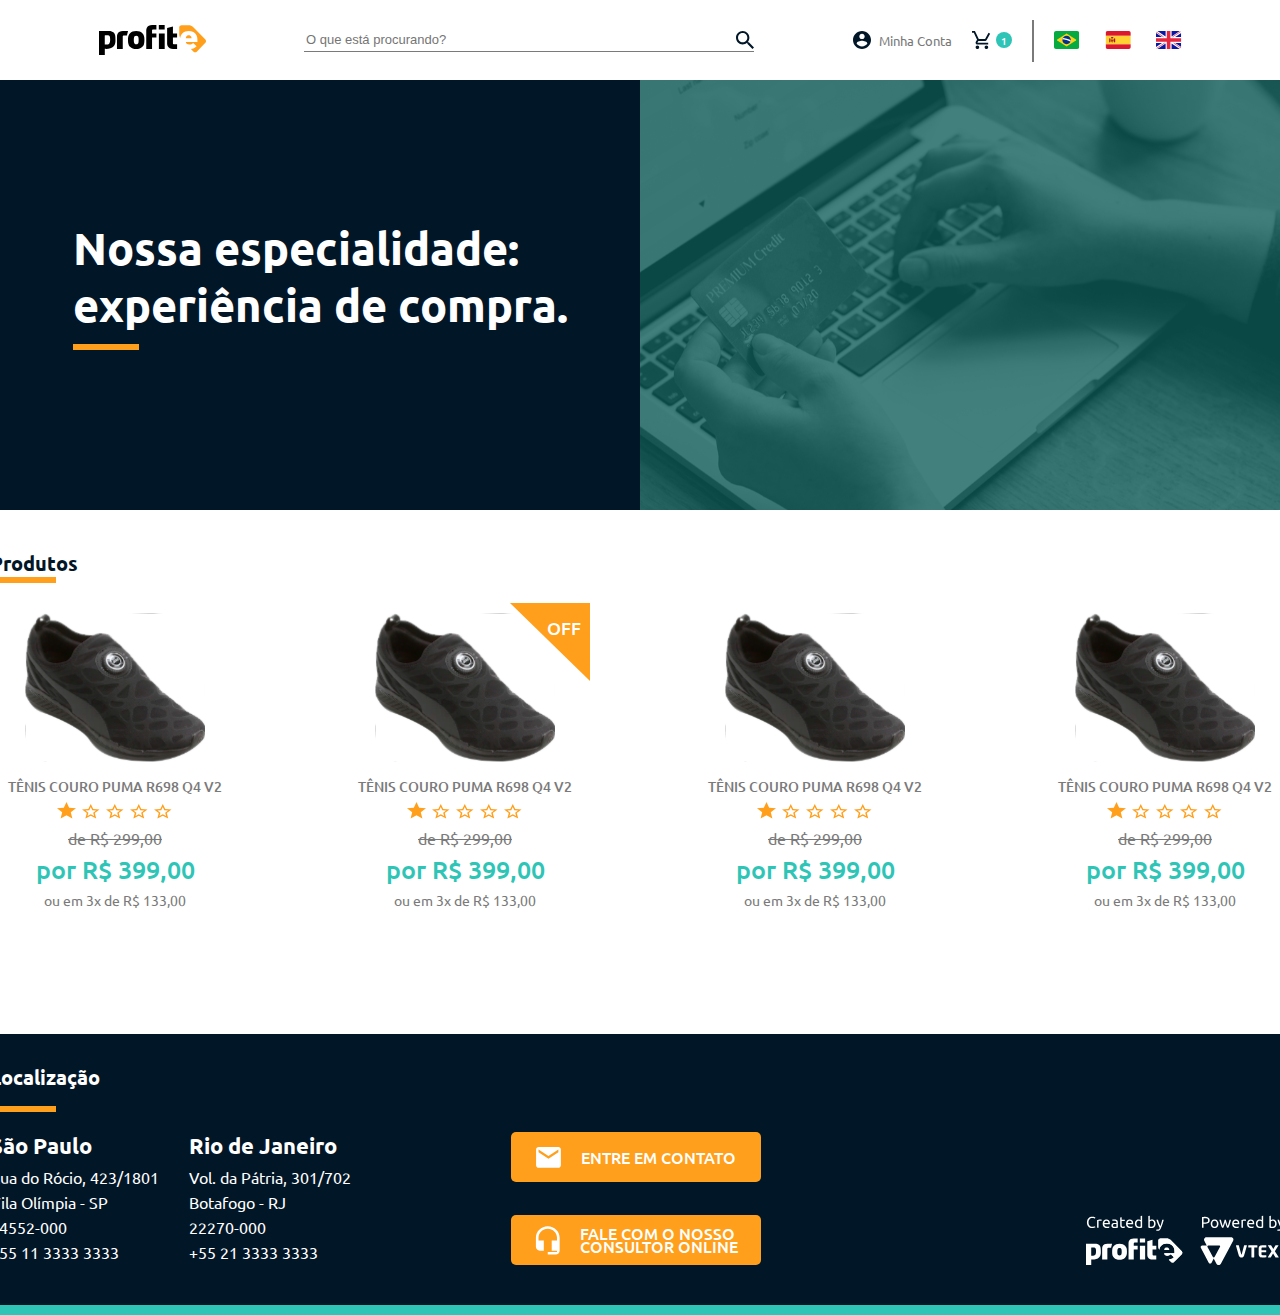
<file: index.html>
<!DOCTYPE html>
<html lang="pt-br">
<head>
  <meta charset="UTF-8">
  <meta name="viewport" content="width=device-width, initial-scale=1.0">
  <link rel="stylesheet" href="/assets/css/style.css">
  <link rel="shortcut icon" href="/assets/images/logo-profite.svg" type="image/x-icon">
  <title>Profit-e - Teste de Layout</title>
</head>
<body>
  <!-- Início do HEADER -->
  <header>
    <div class="logo">
      <img src="/assets/images/logo-profite.svg" alt="logo da empresa profite">
    </div>
    <div class="search">
      <input type="text" id="search-txt" placeholder="O que está procurando?">
    </div>
    <div class="acessibilidade">
    <div class="account">
      <img src="/assets/images/icon-myaccount.svg" alt="minha conta">
      <a href="#">Minha Conta</a>
    </div>
    <div class="cart">
      <img src="/assets/images/icon-cart.svg" alt="carrinho">
      <p>1</p>
    </div>
    <div class="v-line"></div>
    <div class="language">
      <a href="/index.html"><img src="/assets/images/icon-brazil.svg" alt="bandeira do Brasil"></a>
      <a href="/index-es.html"><img src="/assets/images/icon-spain.svg" alt="bandeira da Espanha"></a>
      <a href="/index-en.html"><img src="/assets/images/icon-uk.svg" alt="bandeira do Reino Unido"></a>
    </div>
  </div>
  </header>
<!-- FINAL do HEADER -->

<article>
  <div class="banner-left">
    <div class="banner-left-container">
    <h1>Nossa especialidade:<br> experiência de compra.</h1>
    <div class="h-line"></div>
  </div>
  </div>
  <div class="banner-right">
    <div class="background-layer">
    </div>
  </div>
</article>

<section>
<div class="prateleira">
  <h2>Produtos</h2>
  <div class="h-line"></div>
<div class="produtos">
  <div class="produto-1">
    <div class="product-img"><img src="/assets/images/product-tenis.svg" alt="imagem de um tênis"></div>
    <div class="produto-titulo"><p>TÊNIS COURO PUMA R698 Q4 V2</p></div>
    <div class="rating">
      <img src="/assets/images/icon-rating-good.svg" alt="estrela preenchida">
      <img src="/assets/images/icon-rating-bad.svg" alt="estrela vazia">
      <img src="/assets/images/icon-rating-bad.svg" alt="estrela vazia">
      <img src="/assets/images/icon-rating-bad.svg" alt="estrela vazia">
      <img src="/assets/images/icon-rating-bad.svg" alt="estrela vazia">
    </div>
    <div class="produto-valor-antigo"><p>de R$ 299,00</p></div>
    <div class="produto-valor-novo"><p>por R$ 399,00</p></div>
    <div class="produto-prazo-pagamento"><p>ou em 3x de R$ 133,00</p></div>
    <div class="produto-comprar">
      <a href="#">
        <button>
          <img src="/assets/images/icon-cart-plus.svg" alt="">
          <p>COMPRAR</p>
        </button>
      </a>
    </div>
  </div>
  <div class="produto-2">
    <p id="flag">OFF</p>
    <div class="product-img"><img src="/assets/images/product-tenis.svg" alt="imagem de um tênis"></div>
    <div class="produto-titulo"><p>TÊNIS COURO PUMA R698 Q4 V2</p></div>
    <div class="rating">
      <img src="/assets/images/icon-rating-good.svg" alt="estrela preenchida">
      <img src="/assets/images/icon-rating-bad.svg" alt="estrela vazia">
      <img src="/assets/images/icon-rating-bad.svg" alt="estrela vazia">
      <img src="/assets/images/icon-rating-bad.svg" alt="estrela vazia">
      <img src="/assets/images/icon-rating-bad.svg" alt="estrela vazia">
    </div>
    <div class="produto-valor-antigo"><p>de R$ 299,00</p></div>
    <div class="produto-valor-novo"><p>por R$ 399,00</p></div>
    <div class="produto-prazo-pagamento"><p>ou em 3x de R$ 133,00</p></div>
    <div class="produto-comprar">
      <a href="#">
        <button>
          <img src="/assets/images/icon-cart-plus.svg" alt="carrinho com produtos">
          <p>COMPRAR</p>
        </button>
      </a>
    </div>
  </div>
  <div class="produto-3">
    <div class="product-img"><img src="/assets/images/product-tenis.svg" alt="imagem de um tênis"></div>
    <div class="produto-titulo"><p>TÊNIS COURO PUMA R698 Q4 V2</p></div>
    <div class="rating">
      <img src="/assets/images/icon-rating-good.svg" alt="estrela preenchida">
      <img src="/assets/images/icon-rating-bad.svg" alt="estrela vazia">
      <img src="/assets/images/icon-rating-bad.svg" alt="estrela vazia">
      <img src="/assets/images/icon-rating-bad.svg" alt="estrela vazia">
      <img src="/assets/images/icon-rating-bad.svg" alt="estrela vazia">
    </div>
    <div class="produto-valor-antigo"><p>de R$ 299,00</p></div>
    <div class="produto-valor-novo"><p>por R$ 399,00</p></div>
    <div class="produto-prazo-pagamento"><p>ou em 3x de R$ 133,00</p></div>
    <div class="produto-comprar">
      <a href="#">
        <button>
          <img src="/assets/images/icon-cart-plus.svg" alt="carrinho com produtos">
          <p>COMPRAR</p>
        </button>
      </a>
    </div>
  </div>
  <div class="produto-4">
    <div class="product-img"><img src="/assets/images/product-tenis.svg" alt="imagem de um tênis"></div>
    <div class="produto-titulo"><p>TÊNIS COURO PUMA R698 Q4 V2</p></div>
    <div class="rating">
      <img src="/assets/images/icon-rating-good.svg" alt="estrela preenchida">
      <img src="/assets/images/icon-rating-bad.svg" alt="estrela vazia">
      <img src="/assets/images/icon-rating-bad.svg" alt="estrela vazia">
      <img src="/assets/images/icon-rating-bad.svg" alt="estrela vazia">
      <img src="/assets/images/icon-rating-bad.svg" alt="estrela vazia">
    </div>
    <div class="produto-valor-antigo"><p>de R$ 299,00</p></div>
    <div class="produto-valor-novo"><p>por R$ 399,00</p></div>
    <div class="produto-prazo-pagamento"><p>ou em 3x de R$ 133,00</p></div>
    <div class="produto-comprar">
      <a href="#">
        <button>
          <img src="/assets/images/icon-cart-plus.svg" alt="carrinho com produtos">
          <p>COMPRAR</p>
        </button>
      </a>
    </div>
  </div>
</div>
</div>
</section>

<footer>
  <div class="footer-container">
    <h2>Localização</h2>
    <div class="h-line"></div>
  <div class="informacoes">
    <div class="localizacao">
      <div class="sp">
        <h1>São Paulo</h1>
        <p>Rua do Rócio, 423/1801<br>
        Vila Olímpia - SP<br>
        04552-000<br>
        +55 11  3333 3333</p>
      </div>
      <div class="rj">
        <h1>Rio de Janeiro</h1>
        <p>Vol. da Pátria, 301/702<br>
        Botafogo - RJ<br>
        22270-000<br>
        +55 21  3333 3333</p>
      </div>
    </div>
    <div class="contato">
      <div class="entrar-contato">
        <a href="#">
          <button>
          <img src="/assets/images/icon-mail.svg" alt="imagem de uma carta">
          <p>ENTRE EM CONTATO</p>
        </button>
      </a>
      </div>
      <div class="entrar-contato">
        <a href="#">
          <button>
          <img src="/assets/images/icon-phone.svg" alt="imagem de um headset">
          <p>FALE COM O NOSSO<br>CONSULTOR ONLINE</p>
        </button>
      </a>
      </div>
    </div>
    <div class="footer-logos">
      <img src="/assets/images/icon-logos-footer.svg" alt="logotipos da empresa">
    </div>
  </div>
</div>
  <div class="footer-end"></div>
</footer>
</body>
</html>
</file>
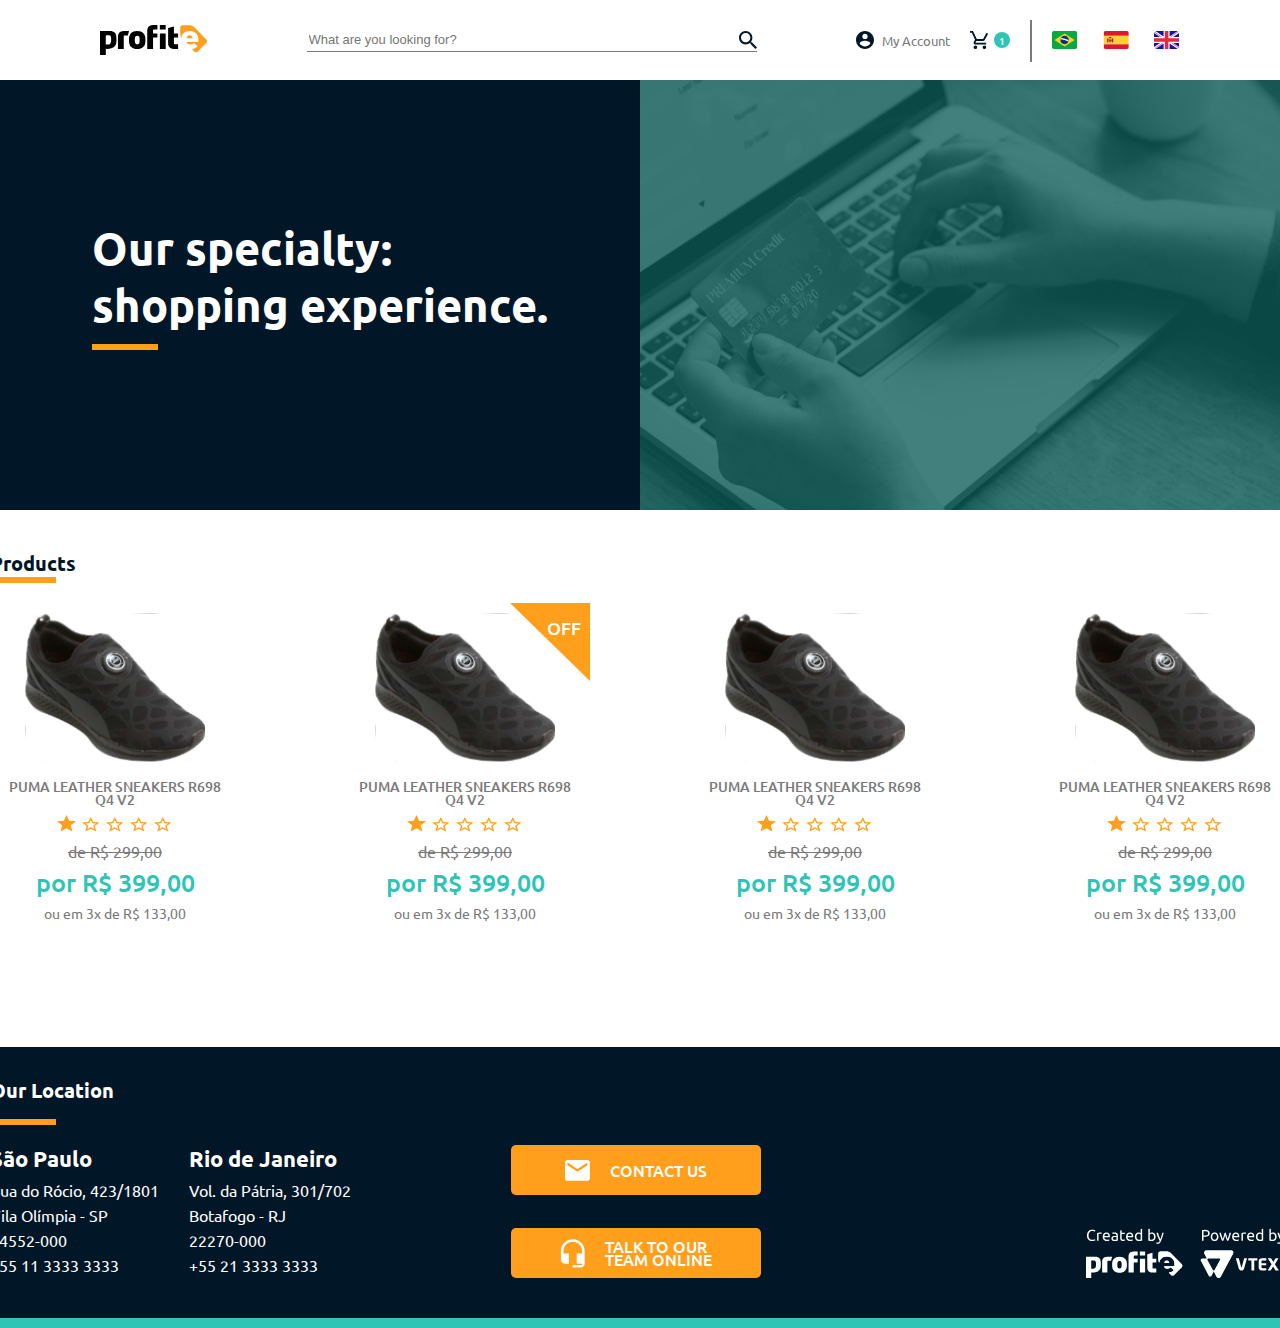
<file: index-en.html>
<!DOCTYPE html>
<html lang="en-GB">
<head>
  <meta charset="UTF-8">
  <meta name="viewport" content="width=device-width, initial-scale=1.0">
  <link rel="stylesheet" href="/assets/css/style.css">
  <link rel="shortcut icon" href="/assets/images/logo-profite.svg" type="image/x-icon">
  <title>Profit-e - Layout Test</title>
</head>
<body>
  <!-- Início do HEADER -->
  <header>
    <div class="logo">
      <img src="/assets/images/logo-profite.svg" alt="profite company logo">
    </div>
    <div class="search">
      <input type="text" id="search-txt" placeholder="What are you looking for?">
    </div>
    <div class="acessibilidade">
    <div class="account">
      <img src="/assets/images/icon-myaccount.svg" alt="my account">
      <a href="#">My Account</a>
    </div>
    <div class="cart">
      <img src="/assets/images/icon-cart.svg" alt="cart">
      <p>1</p>
    </div>
    <div class="v-line"></div>
    <div class="language">
      <a href="/index.html"><img src="/assets/images/icon-brazil.svg" alt="flag of brazil"></a>
      <a href="/index-es.html"><img src="/assets/images/icon-spain.svg" alt="flag of spain"></a>
      <a href="/index-en.html"><img src="/assets/images/icon-uk.svg" alt="flag of united kingdom"></a>
    </div>
  </div>
  </header>
<!-- FINAL do HEADER -->

<article>
  <div class="banner-left">
    <div class="banner-left-container">
    <h1>Our specialty:<br> shopping experience.</h1>
    <div class="h-line"></div>
  </div>
  </div>
  <div class="banner-right">
    <div class="background-layer">
    </div>
  </div>
</article>

<section>
<div class="prateleira">
  <h2>Products</h2>
  <div class="h-line"></div>
<div class="produtos">
  <div class="produto-1">
    <div class="product-img"><img src="/assets/images/product-tenis.svg" alt="puma leather sneakers image"></div>
    <div class="produto-titulo"><p>PUMA LEATHER SNEAKERS R698 Q4 V2</p></div>
    <div class="rating">
      <img src="/assets/images/icon-rating-good.svg" alt="filled star">
      <img src="/assets/images/icon-rating-bad.svg" alt="empty star">
      <img src="/assets/images/icon-rating-bad.svg" alt="empty star">
      <img src="/assets/images/icon-rating-bad.svg" alt="empty star">
      <img src="/assets/images/icon-rating-bad.svg" alt="empty star">
    </div>
    <div class="produto-valor-antigo"><p>de R$ 299,00</p></div>
    <div class="produto-valor-novo"><p>por R$ 399,00</p></div>
    <div class="produto-prazo-pagamento"><p>ou em 3x de R$ 133,00</p></div>
    <div class="produto-comprar">
      <a href="#">
        <button>
          <img src="/assets/images/icon-cart-plus.svg" alt="">
          <p>BUY</p>
        </button>
      </a>
    </div>
  </div>
  <div class="produto-2">
    <p id="flag">OFF</p>
    <div class="product-img"><img src="/assets/images/product-tenis.svg" alt="puma leather sneakers image"></div>
    <div class="produto-titulo"><p>PUMA LEATHER SNEAKERS R698 Q4 V2</p></div>
    <div class="rating">
      <img src="/assets/images/icon-rating-good.svg" alt="filled star">
      <img src="/assets/images/icon-rating-bad.svg" alt="empty star">
      <img src="/assets/images/icon-rating-bad.svg" alt="empty star">
      <img src="/assets/images/icon-rating-bad.svg" alt="empty star">
      <img src="/assets/images/icon-rating-bad.svg" alt="empty star">
    </div>
    <div class="produto-valor-antigo"><p>de R$ 299,00</p></div>
    <div class="produto-valor-novo"><p>por R$ 399,00</p></div>
    <div class="produto-prazo-pagamento"><p>ou em 3x de R$ 133,00</p></div>
    <div class="produto-comprar">
      <a href="#">
        <button>
          <img src="/assets/images/icon-cart-plus.svg" alt="cart with products">
          <p>BUY</p>
        </button>
      </a>
    </div>
  </div>
  <div class="produto-3">
    <div class="product-img"><img src="/assets/images/product-tenis.svg" alt="puma leather sneakers image"></div>
    <div class="produto-titulo"><p>PUMA LEATHER SNEAKERS R698 Q4 V2</p></div>
    <div class="rating">
      <img src="/assets/images/icon-rating-good.svg" alt="filled star">
      <img src="/assets/images/icon-rating-bad.svg" alt="empty star">
      <img src="/assets/images/icon-rating-bad.svg" alt="empty star">
      <img src="/assets/images/icon-rating-bad.svg" alt="empty star">
      <img src="/assets/images/icon-rating-bad.svg" alt="empty star">
    </div>
    <div class="produto-valor-antigo"><p>de R$ 299,00</p></div>
    <div class="produto-valor-novo"><p>por R$ 399,00</p></div>
    <div class="produto-prazo-pagamento"><p>ou em 3x de R$ 133,00</p></div>
    <div class="produto-comprar">
      <a href="#">
        <button>
          <img src="/assets/images/icon-cart-plus.svg" alt="cart with products">
          <p>BUY</p>
        </button>
      </a>
    </div>
  </div>
  <div class="produto-4">
    <div class="product-img"><img src="/assets/images/product-tenis.svg" alt="puma leather sneakers image"></div>
    <div class="produto-titulo"><p>PUMA LEATHER SNEAKERS R698 Q4 V2</p></div>
    <div class="rating">
      <img src="/assets/images/icon-rating-good.svg" alt="filled star">
      <img src="/assets/images/icon-rating-bad.svg" alt="empty star">
      <img src="/assets/images/icon-rating-bad.svg" alt="empty star">
      <img src="/assets/images/icon-rating-bad.svg" alt="empty star">
      <img src="/assets/images/icon-rating-bad.svg" alt="empty star">
    </div>
    <div class="produto-valor-antigo"><p>de R$ 299,00</p></div>
    <div class="produto-valor-novo"><p>por R$ 399,00</p></div>
    <div class="produto-prazo-pagamento"><p>ou em 3x de R$ 133,00</p></div>
    <div class="produto-comprar">
      <a href="#">
        <button>
          <img src="/assets/images/icon-cart-plus.svg" alt="cart with products">
          <p>BUY</p>
        </button>
      </a>
    </div>
  </div>
</div>
</div>
</section>

<footer>
  <div class="footer-container">
    <h2>Our Location</h2>
    <div class="h-line"></div>
  <div class="informacoes">
    <div class="localizacao">
      <div class="sp">
        <h1>São Paulo</h1>
        <p>Rua do Rócio, 423/1801<br>
        Vila Olímpia - SP<br>
        04552-000<br>
        +55 11  3333 3333</p>
      </div>
      <div class="rj">
        <h1>Rio de Janeiro</h1>
        <p>Vol. da Pátria, 301/702<br>
        Botafogo - RJ<br>
        22270-000<br>
        +55 21  3333 3333</p>
      </div>
    </div>
    <div class="contato">
      <div class="entrar-contato">
        <a href="#">
          <button>
          <img src="/assets/images/icon-mail.svg" alt="email image">
          <p>CONTACT US</p>
        </button>
      </a>
      </div>
      <div class="entrar-contato">
        <a href="#">
          <button>
          <img src="/assets/images/icon-phone.svg" alt="headset image">
          <p>TALK TO OUR<br>TEAM ONLINE</p>
        </button>
      </a>
      </div>
    </div>
    <div class="footer-logos">
      <img src="/assets/images/icon-logos-footer.svg" alt="company logo">
    </div>
  </div>
</div>
  <div class="footer-end"></div>
</footer>
</body>
</html>
</file>
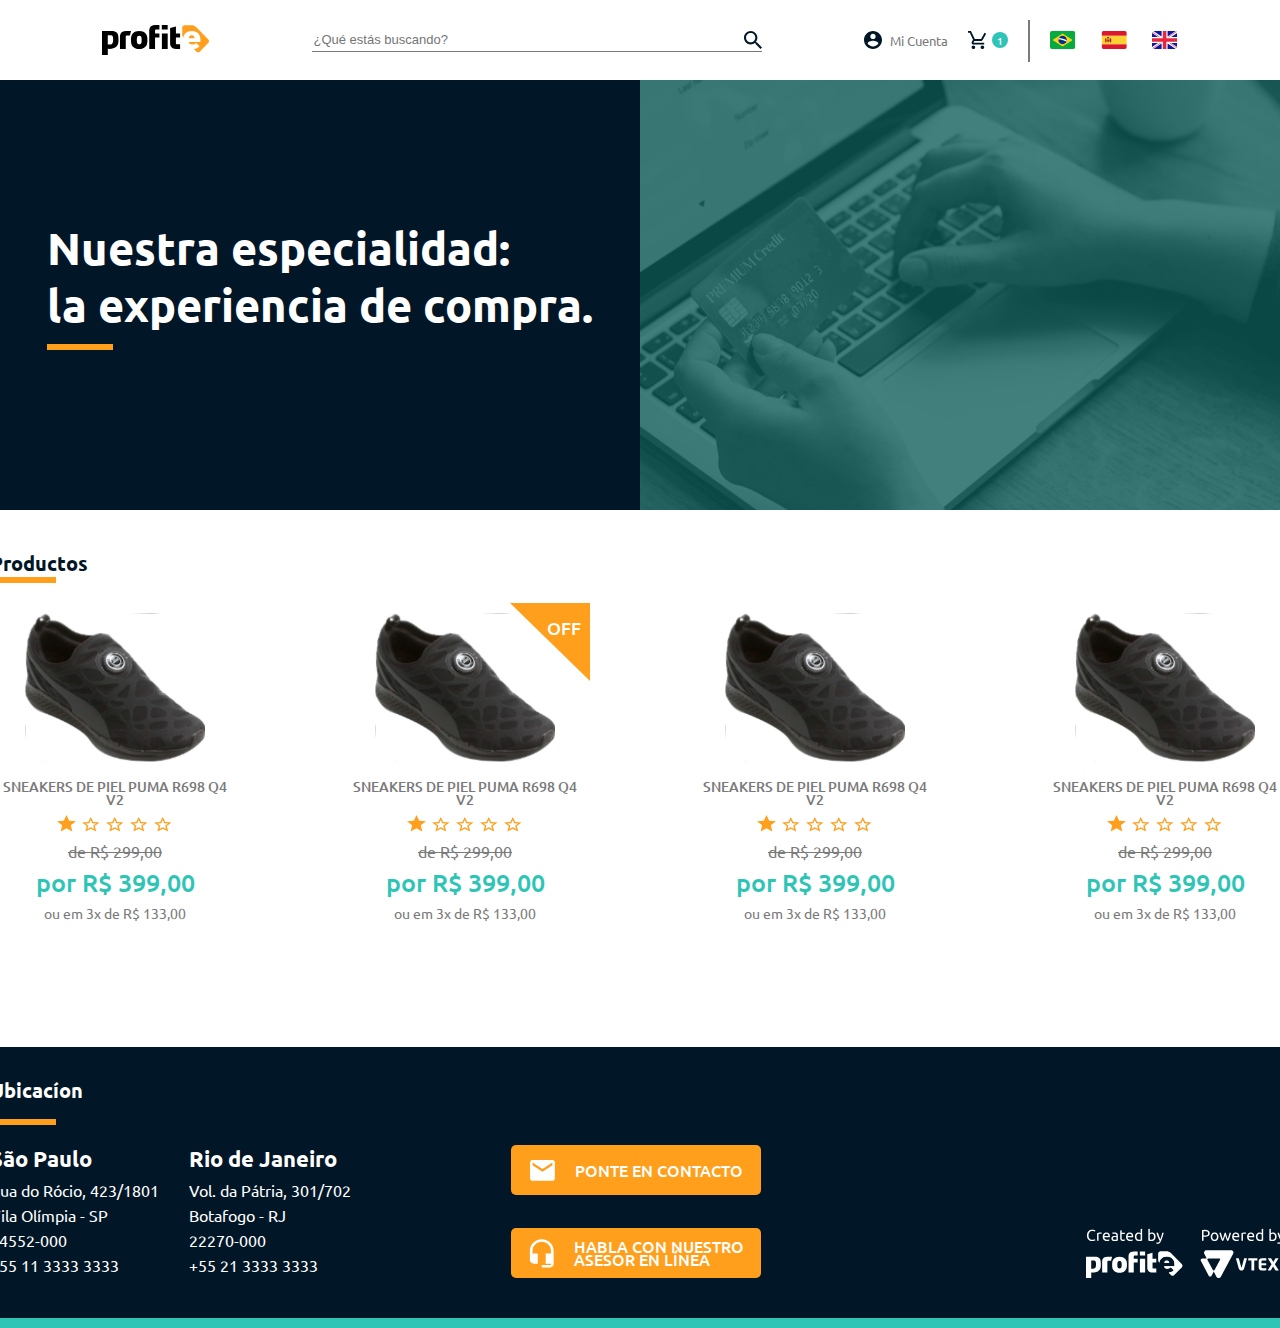
<file: index-es.html>
<!DOCTYPE html>
<html lang="es-ES">
<head>
  <meta charset="UTF-8">
  <meta name="viewport" content="width=device-width, initial-scale=1.0">
  <link rel="stylesheet" href="/assets/css/style.css">
  <link rel="shortcut icon" href="/assets/images/logo-profite.svg" type="image/x-icon">
  <title>Profit-e - Prueba de Layout</title>
</head>
<body>
  <!-- Início do HEADER -->
  <header>
    <div class="logo">
      <img src="/assets/images/logo-profite.svg" alt="logo de la empresa profite">
    </div>
    <div class="search">
      <input type="text" id="search-txt" placeholder="¿Qué estás buscando?">
    </div>
    <div class="acessibilidade">
    <div class="account">
      <img src="/assets/images/icon-myaccount.svg" alt="mi cuenta">
      <a href="#">Mi Cuenta</a>
    </div>
    <div class="cart">
      <img src="/assets/images/icon-cart.svg" alt="carro de las compras">
      <p>1</p>
    </div>
    <div class="v-line"></div>
    <div class="language">
      <a href="/index.html"><img src="/assets/images/icon-brazil.svg" alt="bandera de brasil"></a>
      <a href="/index-es.html"><img src="/assets/images/icon-spain.svg" alt="bandera de españa"></a>
      <a href="/index-en.html"><img src="/assets/images/icon-uk.svg" alt="bandera de reino unido"></a>
    </div>
  </div>
  </header>
<!-- FINAL do HEADER -->

<article>
  <div class="banner-left">
    <div class="banner-left-container">
    <h1>Nuestra especialidad:<br> la experiencia de compra.</h1>
    <div class="h-line"></div>
  </div>
  </div>
  <div class="banner-right">
    <div class="background-layer">
    </div>
  </div>
</article>

<section>
<div class="prateleira">
  <h2>Productos</h2>
  <div class="h-line"></div>
<div class="produtos">
  <div class="produto-1">
    <div class="product-img"><img src="/assets/images/product-tenis.svg" alt="imagen de un sneaker de piel puma"></div>
    <div class="produto-titulo"><p>SNEAKERS DE PIEL PUMA R698 Q4 V2</p></div>
    <div class="rating">
      <img src="/assets/images/icon-rating-good.svg" alt="estrella llena">
      <img src="/assets/images/icon-rating-bad.svg" alt="estrella vacia">
      <img src="/assets/images/icon-rating-bad.svg" alt="estrella vacia">
      <img src="/assets/images/icon-rating-bad.svg" alt="estrella vacia">
      <img src="/assets/images/icon-rating-bad.svg" alt="estrella vacia">
    </div>
    <div class="produto-valor-antigo"><p>de R$ 299,00</p></div>
    <div class="produto-valor-novo"><p>por R$ 399,00</p></div>
    <div class="produto-prazo-pagamento"><p>ou em 3x de R$ 133,00</p></div>
    <div class="produto-comprar">
      <a href="#">
        <button>
          <img src="/assets/images/icon-cart-plus.svg" alt="">
          <p>COMPRAR</p>
        </button>
      </a>
    </div>
  </div>
  <div class="produto-2">
    <p id="flag">OFF</p>
    <div class="product-img"><img src="/assets/images/product-tenis.svg" alt="imagen de un sneaker de piel puma"></div>
    <div class="produto-titulo"><p>SNEAKERS DE PIEL PUMA R698 Q4 V2</p></div>
    <div class="rating">
      <img src="/assets/images/icon-rating-good.svg" alt="estrella llena">
      <img src="/assets/images/icon-rating-bad.svg" alt="estrella vacia">
      <img src="/assets/images/icon-rating-bad.svg" alt="estrella vacia">
      <img src="/assets/images/icon-rating-bad.svg" alt="estrella vacia">
      <img src="/assets/images/icon-rating-bad.svg" alt="estrella vacia">
    </div>
    <div class="produto-valor-antigo"><p>de R$ 299,00</p></div>
    <div class="produto-valor-novo"><p>por R$ 399,00</p></div>
    <div class="produto-prazo-pagamento"><p>ou em 3x de R$ 133,00</p></div>
    <div class="produto-comprar">
      <a href="#">
        <button>
          <img src="/assets/images/icon-cart-plus.svg" alt="carrito con productos">
          <p>COMPRAR</p>
        </button>
      </a>
    </div>
  </div>
  <div class="produto-3">
    <div class="product-img"><img src="/assets/images/product-tenis.svg" alt="imagen de un sneaker de piel puma"></div>
    <div class="produto-titulo"><p>SNEAKERS DE PIEL PUMA R698 Q4 V2</p></div>
    <div class="rating">
      <img src="/assets/images/icon-rating-good.svg" alt="estrella llena">
      <img src="/assets/images/icon-rating-bad.svg" alt="estrella vacia">
      <img src="/assets/images/icon-rating-bad.svg" alt="estrella vacia">
      <img src="/assets/images/icon-rating-bad.svg" alt="estrella vacia">
      <img src="/assets/images/icon-rating-bad.svg" alt="estrella vacia">
    </div>
    <div class="produto-valor-antigo"><p>de R$ 299,00</p></div>
    <div class="produto-valor-novo"><p>por R$ 399,00</p></div>
    <div class="produto-prazo-pagamento"><p>ou em 3x de R$ 133,00</p></div>
    <div class="produto-comprar">
      <a href="#">
        <button>
          <img src="/assets/images/icon-cart-plus.svg" alt="carrito con productos">
          <p>COMPRAR</p>
        </button>
      </a>
    </div>
  </div>
  <div class="produto-4">
    <div class="product-img"><img src="/assets/images/product-tenis.svg" alt="imagen de un sneaker de piel puma"></div>
    <div class="produto-titulo"><p>SNEAKERS DE PIEL PUMA R698 Q4 V2</p></div>
    <div class="rating">
      <img src="/assets/images/icon-rating-good.svg" alt="estrella llena">
      <img src="/assets/images/icon-rating-bad.svg" alt="estrella vacia">
      <img src="/assets/images/icon-rating-bad.svg" alt="estrella vacia">
      <img src="/assets/images/icon-rating-bad.svg" alt="estrella vacia">
      <img src="/assets/images/icon-rating-bad.svg" alt="estrella vacia">
    </div>
    <div class="produto-valor-antigo"><p>de R$ 299,00</p></div>
    <div class="produto-valor-novo"><p>por R$ 399,00</p></div>
    <div class="produto-prazo-pagamento"><p>ou em 3x de R$ 133,00</p></div>
    <div class="produto-comprar">
      <a href="#">
        <button>
          <img src="/assets/images/icon-cart-plus.svg" alt="carrito con productos">
          <p>COMPRAR</p>
        </button>
      </a>
    </div>
  </div>
</div>
</div>
</section>

<footer>
  <div class="footer-container">
    <h2>Ubicacíon</h2>
    <div class="h-line"></div>
  <div class="informacoes">
    <div class="localizacao">
      <div class="sp">
        <h1>São Paulo</h1>
        <p>Rua do Rócio, 423/1801<br>
        Vila Olímpia - SP<br>
        04552-000<br>
        +55 11  3333 3333</p>
      </div>
      <div class="rj">
        <h1>Rio de Janeiro</h1>
        <p>Vol. da Pátria, 301/702<br>
        Botafogo - RJ<br>
        22270-000<br>
        +55 21  3333 3333</p>
      </div>
    </div>
    <div class="contato">
      <div class="entrar-contato">
        <a href="#">
          <button>
          <img src="/assets/images/icon-mail.svg" alt="imagen de una carta">
          <p>PONTE EN CONTACTO</p>
        </button>
      </a>
      </div>
      <div class="entrar-contato">
        <a href="#">
          <button>
          <img src="/assets/images/icon-phone.svg" alt="imagen de un headset">
          <p>HABLA CON NUESTRO<br> ASESOR EN LÍNEA</p>
        </button>
      </a>
      </div>
    </div>
    <div class="footer-logos">
      <img src="/assets/images/icon-logos-footer.svg" alt="logo de la empresa">
    </div>
  </div>
</div>
  <div class="footer-end"></div>
</footer>
</body>
</html>
</file>
<file: assets/css/style.css>
@import url('https://fonts.googleapis.com/css2?family=Ubuntu:ital,wght@0,300;0,400;0,500;0,700;1,300;1,400;1,500;1,700&display=swap');

body {
  margin: 0px;
  padding: 0px;
}

header {
  background-color: #FFFFFF;
  display: flex;
  height: 80px;
  justify-content: space-evenly;
  text-align: center;
}

.logo {
  display: flex;
  justify-content: center;
  align-items: center;
}

.search {
  display: flex;
  align-items: center;
  width: 450px;
}

#search-txt {
  box-sizing: border-box;
  border-style: none;
  border-bottom: 1px solid #7A7A7A;
  width: 100%;
  height: 23px;
  background-image: url(/assets/images/icon-search.svg);
  background-repeat: no-repeat;
  background-position: right;
  font-size: 13px;
  color: #7A7A7A;
  outline: none;
}

.acessibilidade {
  display: flex;
  gap: 20px;
}

.account {
  display: flex;
  align-items: center;
  gap: 8px;
}

.account a {
  font-family: 'Ubuntu';
  font-weight: 400;
  font-size: 13px;
  color: #7A7A7A;
  text-decoration: none;
}

.cart {
  display: flex;
  align-items: center;
  gap: 5px;
}

.cart p {
  display: flex;
  justify-content: center;
  align-items: center;
  width: 14px;
  height: 14px;
  background-color: #2EC4B6;
  color: #FFFFFF;
  font-family: 'Ubuntu';
  font-weight: 500;
  font-size: 10px;
  padding: 1px;
  border-radius: 100%;
}

.v-line {
  margin-top: 20px;
  border: solid 1px #7A7A7A;
  height: 40px;
}

.language,
.language a {
  display: flex;
  gap: 25px;
  align-items: center;
}

article {
  display: flex;
  height: 430px;
}

.banner-left {
  background-color: #011627;
  min-width: 50%;
  display: flex;
  flex-direction: column;
  align-items: center;
  justify-content: center;
}

.banner-left h1 {
  color: white;
  font-family: 'Ubuntu';
  font-weight: 700;
  font-size: 45px;
  margin: 0px 0px 10px 0px;
}


.banner-right {
  width: 100%;
  background: no-repeat url('/assets/images/banner-right.svg');
  background-size: cover;
}

.background-layer {
  background-color: rgba(0, 90, 85, 0.7);
  height: 100%;
}

section {
  display: flex;
  justify-content: center;
  padding: 40px;
}

.prateleira {
  display: flex;
  flex-direction: column;
}

.prateleira h2 {
  margin-bottom: 5px;
  font-family: 'Ubuntu';
  font-weight: 700;
  font-size: 20px;
  color: #011627;
  margin: 0px;
}

.h-line {
  display: flex;
  border: solid 3px #FF9F1C;
  width: 60px;
  margin-bottom: 20px;
}

.produtos {
  display: flex;
  gap: 100px;
}

.produto-1,
.produto-2,
.produto-3,
.produto-4 {
  display: flex;
  flex-direction: column;
  width: 230px;
  text-align: center;
  padding: 10px;
  position: relative;
}

.produto-2::before {
  content: '';
  position: absolute;
  top: 0px;
  left: 100%;
  transform: translateX(-100%);
  padding: 39px 40px;
  background-color: #FF9F1C;
  clip-path: polygon(100% 0, 0 0, 100% 100%);
}

#flag {
  position: absolute;
  margin: 3px 0px 0px 197px;
  color: white;
  font-family: 'Ubuntu';
  font-weight: 500;
  font-size: 1.1em;

}

.produto-1:hover,
.produto-2:hover,
.produto-3:hover,
.produto-4:hover {
  background-color: #F2F2F2;
}

.product-img img {
  width: 180px;
}

.rating img {
  width: 20px;
}

.produto-titulo p {
  font-family: 'Ubuntu';
  font-weight: 500;
  font-size: 14px;
  line-height: 13px;
  margin-bottom: 8px;
  color: #7A7A7A;
}

.produto-valor-antigo p {
  font-family: 'Ubuntu';
  font-weight: 400;
  color: #7A7A7A;
  text-decoration: line-through;
  margin: 5px;
}

.produto-valor-novo p {
  font-family: 'Ubuntu';
  font-weight: 500;
  color: #2EC4B6;
  margin: 0px;
  font-size: 25px;
}

.produto-prazo-pagamento p {
  font-family: 'Ubuntu';
  font-weight: 400;
  color: #7A7A7A;
  margin: 5px;
  font-size: 14px;
}

.produto-comprar {
  display: flex;
  justify-content: center;
  margin: 10px;
  position: relative;
}

.produto-comprar button {
  display: flex;
  justify-content: center;
  align-items: center;
  width: 180px;
  height: 50px;
  gap: 10px;
  background-color: #2EC4B6;
  border-radius: 5px;
  border: none;
  font-family: 'Ubuntu';
  font-size: 1.3em;
  font-weight: 500;
  color: #FFFFFF;
  opacity: 0;
}

.produto-comprar a {
  text-decoration: none;
}

.produto-comprar img {
  width: 30px;
}

.produto-1:hover .produto-comprar button,
.produto-2:hover .produto-comprar button,
.produto-3:hover .produto-comprar button,
.produto-4:hover .produto-comprar button {
  opacity: 1;
}

footer {
  background-color: #011627;
  display: flex;
  flex-direction: column;
  justify-content: center;
  align-items: center;
}

.footer-container {
  display: flex;
  flex-direction: column;
  width: 1300px;
}

.footer-container h2 {
  margin: 30px 0px 15px 0px;
  font-family: 'Ubuntu';
  font-size: 20px;
  font-weight: 700;
  color: #FFFFFF;
}

.informacoes {
  display: flex;
}

.localizacao {
  display: flex;
  gap: 30px;
  margin-right: 160px;
}

.sp h1,
.rj h1 {
  margin: 0px;
  font-family: 'Ubuntu';
  font-size: 1.4em;
  font-weight: 700;
  color: #FFFFFF;
}

.sp p,
.rj p {
  font-family: 'Ubuntu';
  font-size: 1em;
  font-weight: 400;
  color: #FFFFFF;
  line-height: 25px;
  margin: 5px 0px 0px 0px;
}

.contato {
  display: flex;
  flex-direction: column;
  justify-content: space-between;
}

.contato button {
  background-color: #FF9F1C;
  display: flex;
  gap: 20px;
  border: none;
  border-radius: 5px;
  width: 250px;
  height: 50px;
  align-items: center;
  justify-content: center;
}

.contato img {
  width: 25px;
}

.contato p {
  font-family: 'Ubuntu';
  font-size: 1.2em;
  font-weight: 500;
  line-height: 13.58px;
  text-align: left;
  color: #FFFFFF;
}

.entrar-contato a {
  text-decoration: none;
}

.footer-logos {
  display: flex;
  flex-direction: column;
  margin-left: 325px;
  width: 200px;
  justify-content: end;
}















.footer-end {
  background-color: #2EC4B6;
  width: 100%;
  height: 10px;
  margin-top: 40px;

}
</file>
